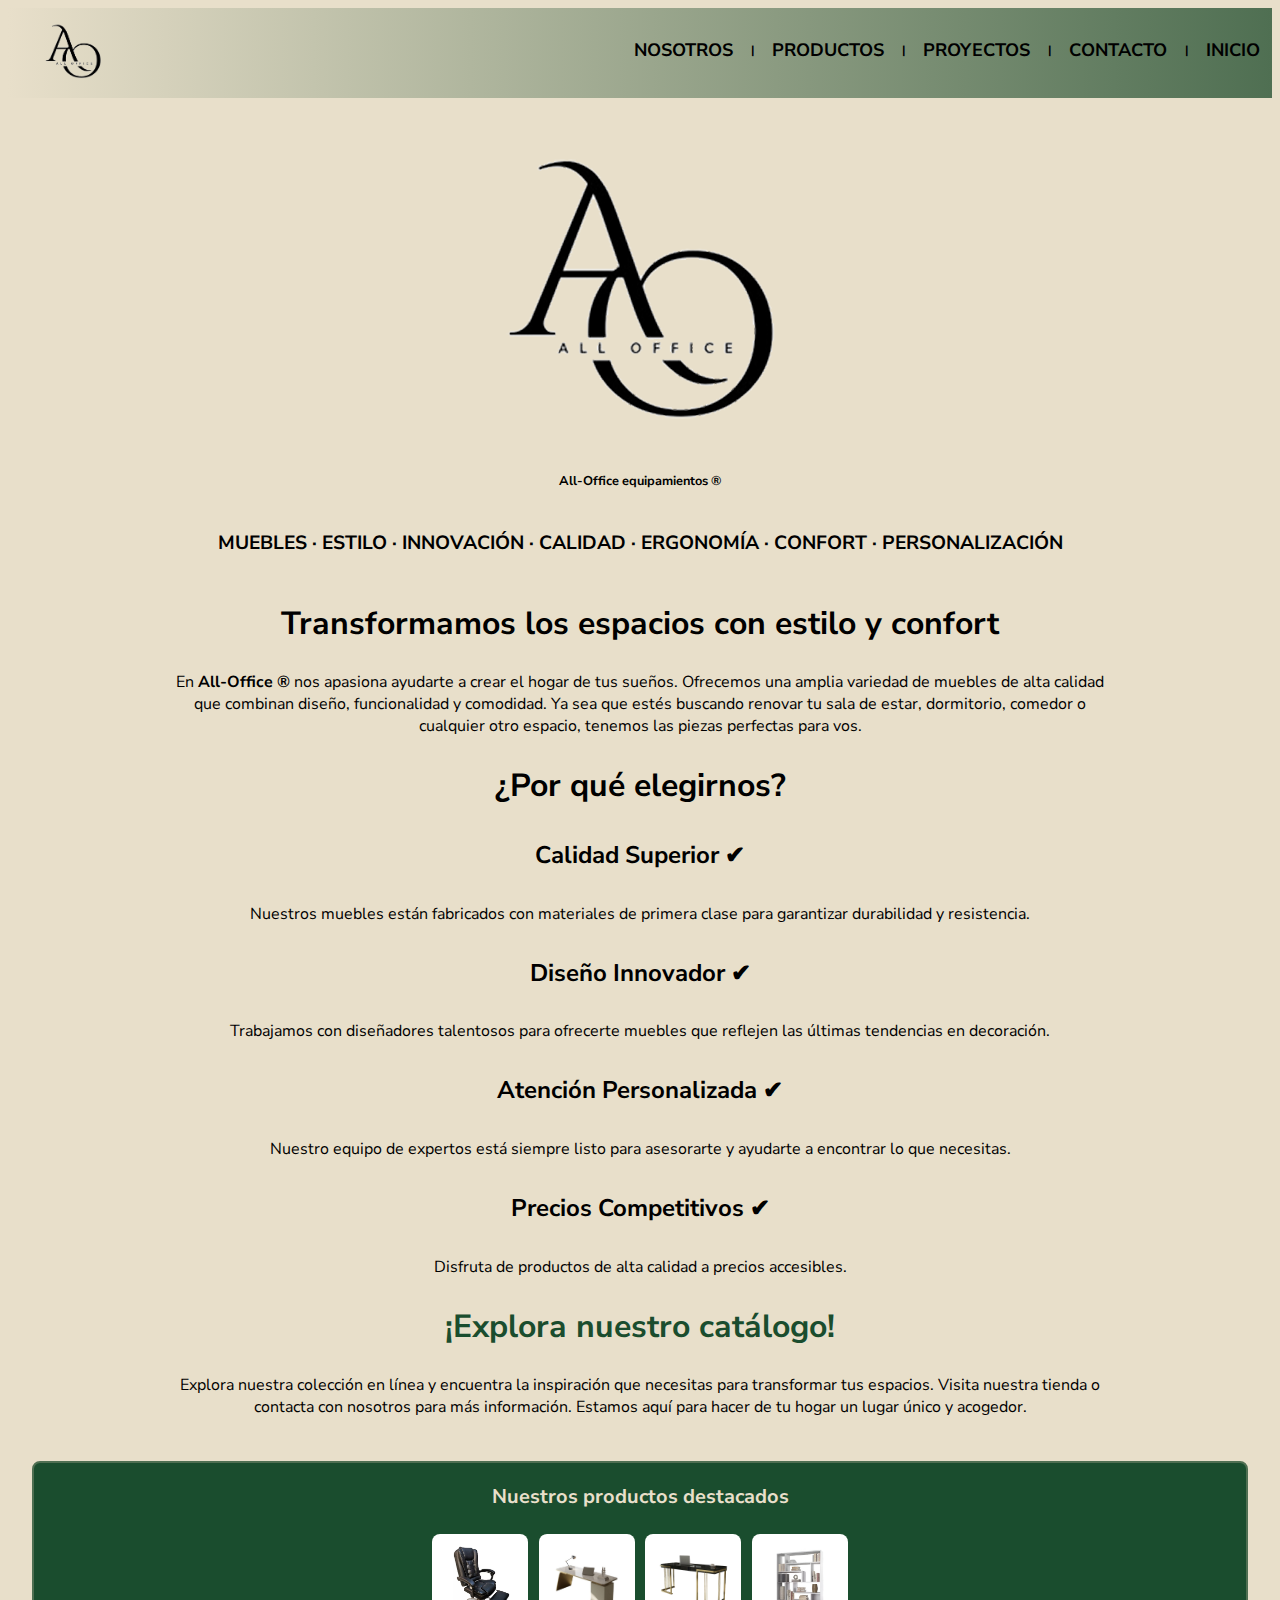
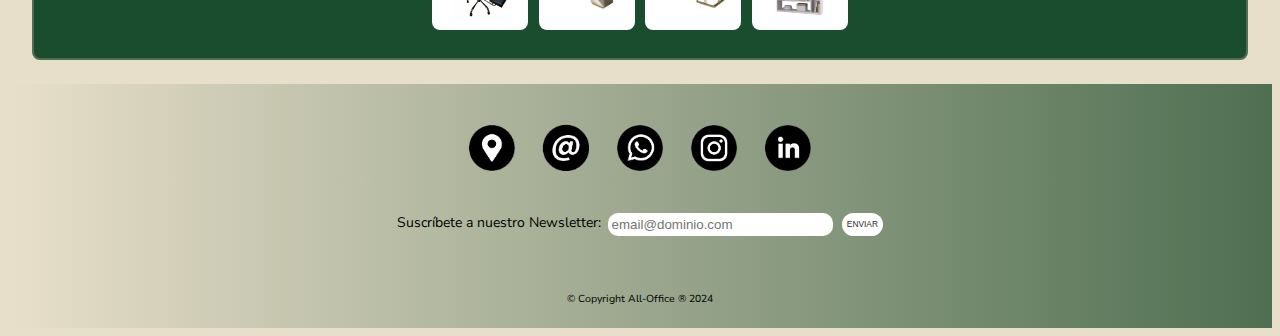
<file: index.html>
<!DOCTYPE html>
<html lang="es">

    <head>
        <meta charset="UTF-8">
        <meta name="viewport" content="width=device-width, initial-scale=1.0">
        <title>All Office</title>
        <link rel="stylesheet" href="style.css">
        <link rel="preconnect" href="https://fonts.googleapis.com">
        <link rel="preconnect" href="https://fonts.gstatic.com" crossorigin>
        <link href="https://fonts.googleapis.com/css2?family=Nunito+Sans:ital,opsz,wght@0,6..12,200..1000;1,6..12,200..1000&display=swap" rel="stylesheet">
        <link rel="preconnect" href="https://fonts.googleapis.com">
        <link rel="preconnect" href="https://fonts.gstatic.com" crossorigin>
        <link href="https://fonts.googleapis.com/css2?family=Briem+Hand:wght@100..900&display=swap" rel="stylesheet">
        <link rel="stylesheet" href="https://cdnjs.cloudflare.com/ajax/libs/animate.css/4.1.1/animate.min.css"/>
        <link rel="icon" href="Imágenes/iconologoempresa.png">
    </head>

    <body>
        <header>
            <section class="cajaEncabezado">
                <img src="Imágenes/logoempresa.png" class="logoEmpresa" alt="Logo de la empresa All-Office">

                <nav class="navMenu">
                    
                    <div class="cajaMenuDesplegable" id="menu">
                        <ul>
                            <li><img src="Imágenes/menu-regular-24.png" class="iconoMenuDesplegable" alt="Icono de menú desplegable">
                                <ul>
                                    <li><a href="nosotros.html" class="listaMenuDesplegable">Nosotros</a></li>
                                    <li><a href="productos.html" class="listaMenuDesplegable">Productos</a></li>
                                    <li><a href="proyectos.html" class="listaMenuDesplegable">Proyectos</a></li>
                                    <li><a href="contacto.html" class="listaMenuDesplegable">Contacto</a></li>
                                    <li><a href="index.html" class="listaMenuDesplegable">Inicio</a></li>
                                </ul>
                            </li>
                        </ul>
                    </div>

                    <div class="cajaMenu">
                        <ul>
                            <li><a href="nosotros.html" class="listaMenu">Nosotros</a></li>
                            <li class="separador">|</li>
                            <li><a href="productos.html" class="listaMenu">Productos</a></li>
                            <li class="separador">|</li>
                            <li><a href="proyectos.html" class="listaMenu">Proyectos</a></li>
                            <li class="separador">|</li>
                            <li><a href="contacto.html" class="listaMenu">Contacto</a></li>
                            <li class="separador">|</li>
                            <li><a href="index.html" class="listaMenu">Inicio</a></li>
                        </ul>
                    </div>

                </nav>
            </section>
        </header>

        <div class="logoInicio">
            <img src="Imágenes/logoempresa.png" alt="Logo de la empresa en grande">
            <h1>All-Office equipamientos &#174;</h1>    
            <p class="caracteristicasEmpresa">Muebles · Estilo · Innovación · Calidad · Ergonomía · Confort · Personalización</p>
        </div>
        
        <marquee class="caracteristicasEmpresaMarquee">Muebles · Estilo · Innovación · Calidad · Ergonomía · Confort · Personalización</marquee>
        
        <div class="parrafoInicio">
            <p>
                <h2>Transformamos los espacios con estilo y confort</h2>
                En <b>All-Office &#174;</b> nos apasiona ayudarte a crear el hogar de tus sueños. Ofrecemos una amplia variedad de muebles de alta calidad que combinan diseño, funcionalidad y comodidad. Ya sea que estés buscando renovar tu sala de estar, dormitorio, comedor o cualquier otro espacio, tenemos las piezas perfectas para vos.
                <h2>¿Por qué elegirnos?</h2>
                <h4>Calidad Superior &#10004;</h4> Nuestros muebles están fabricados con materiales de primera clase para garantizar durabilidad y resistencia.
                <h4>Diseño Innovador &#10004;</h4>Trabajamos con diseñadores talentosos para ofrecerte muebles que reflejen las últimas tendencias en decoración.
                <h4>Atención Personalizada &#10004;</h4>Nuestro equipo de expertos está siempre listo para asesorarte y ayudarte a encontrar lo que necesitas.
                <h4>Precios Competitivos &#10004;</h4>Disfruta de productos de alta calidad a precios accesibles.
                <br>
                <a href="productos.html"><h2>¡Explora nuestro catálogo!</h2></a>
                Explora nuestra colección en línea y encuentra la inspiración que necesitas para transformar tus espacios. Visita nuestra tienda o contacta con nosotros para más información. Estamos aquí para hacer de tu hogar un lugar único y acogedor.
            </p>
        </div>

        <div class="productosDestacados">
            <p>Nuestros productos destacados</p>
            <img src="Imágenes/Productos/Línea Ejecutiva/Sillas_ejec/Silla_ej2.jpg">
            <img src="Imágenes/Productos/Línea Ejecutiva/Escritorios_ejec/Escritorio_1.jpg">
            <img src="Imágenes/Productos/Línea Funcional/Escritorios_f/Escritorio5.jpg">
            <img src="Imágenes/Productos/Muebles de guardado/Bibliotecas/biblioteca (3).jpeg">
        </div>

        <footer>
            <div class="cajaPie">
                <a href="https://www.google.com/maps/place/Roma,+Italia/@41.9100711,12.5359979,11z/data=!3m1!4b1!4m6!3m5!1s0x132f6196f9928ebb:0xb90f770693656e38!8m2!3d41.8967068!4d12.4822025!16zL20vMDZjNjI?entry=ttu" target="_blank"><img src = "Imágenes/logoubicacion.png" class = "logosContacto" alt="Icono de Ubicación"></a>
                <a href="mailto:allofice@gmail.com"><img src = "Imágenes/logomail.png" class = "logosContacto" alt="Icono del mail"></a>
                <a href="https://wa.me" target="_blank"><img src="Imágenes/logowhatsapp.png" class = "logosContacto" alt="Icono de Whatsapp"></a>
                <a href="https://www.instagram.com" target="_blank"><img src="Imágenes/logoinstagram.png" class = "logosContacto" alt="Icono de Instagram"></a>
                <a href="http://www.linkedin.com" target="_blank"><img src="Imágenes/logolinkedin.png" class = "logosContacto" alt="Icono de Linked In"></a>
            </div>

            <div class="suscripcion">
                <form id="newsletter">
                    <p>Suscríbete a nuestro Newsletter:
                    <input type="email" name="correonews"  size="25" maxlength="30" id="correonews" class="input-padron" required placeholder="email@dominio.com"><input type="submit" value="Enviar" class="botonEnviar" onclick="newsletter()"></p>
                    <p id="error1" class="message"></p>
                </form>
            </div>
            <script src="formulario.js"></script>
            <div class="copyright">
                <p class="copyright">&copy; Copyright All-Office &#174; 2024</p>
            </div>
        </footer>
    </body>

</html>
</file>
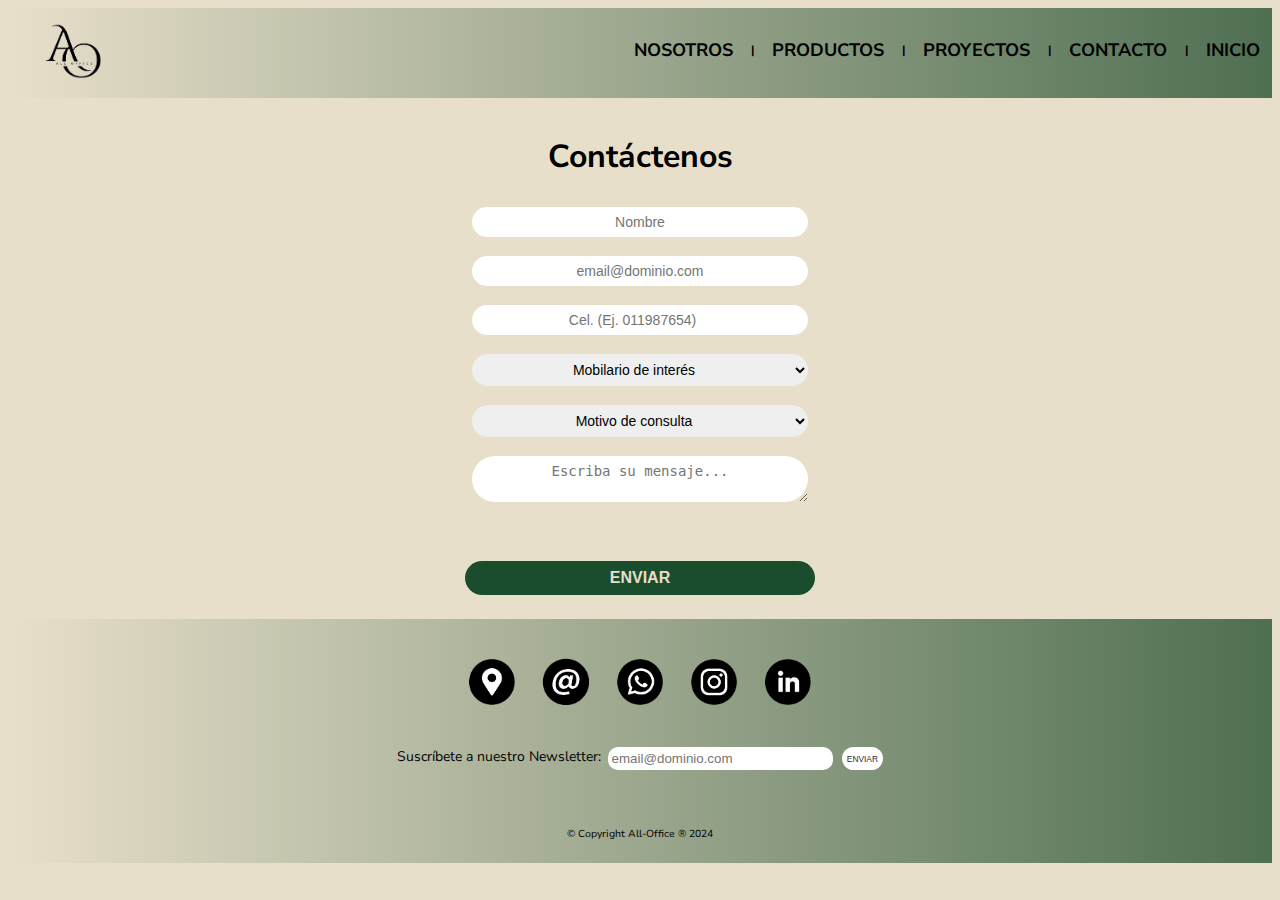
<file: contacto.html>
<!DOCTYPE html>
<html lang="es">

    <head>
        <meta charset="UTF-8">
        <meta name="viewport" content="width=device-width, initial-scale=1.0">
        <title>All Office</title>
        <link rel="stylesheet" href="style.css">
        <link rel="preconnect" href="https://fonts.googleapis.com">
        <link rel="preconnect" href="https://fonts.gstatic.com" crossorigin>
        <link href="https://fonts.googleapis.com/css2?family=Nunito+Sans:ital,opsz,wght@0,6..12,200..1000;1,6..12,200..1000&display=swap" rel="stylesheet">
        <link rel="icon" href="Imágenes/iconologoempresa.png">
    </head>

    <body>
        <header>
            <section class="cajaEncabezado">
                <img src="Imágenes/logoempresa.png" class="logoEmpresa" alt="Logo de la empresa All-Office">

                <nav class="navMenu">
                    
                    <div class="cajaMenuDesplegable" id="menu">
                        <ul>
                            <li><img src="Imágenes/menu-regular-24.png" class="iconoMenuDesplegable" alt="Icono de menú desplegable">
                                <ul>
                                    <li><a href="nosotros.html" class="listaMenuDesplegable">Nosotros</a></li>
                                    <li><a href="productos.html" class="listaMenuDesplegable">Productos</a></li>
                                    <li><a href="proyectos.html" class="listaMenuDesplegable">Proyectos</a></li>
                                    <li><a href="contacto.html" class="listaMenuDesplegable">Contacto</a></li>
                                    <li><a href="index.html" class="listaMenuDesplegable">Inicio</a></li>
                                </ul>
                            </li>
                        </ul>
                    </div>

                    <div class="cajaMenu">
                        <ul>
                            <li><a href="nosotros.html" class="listaMenu">Nosotros</a></li>
                            <li class="separador">|</li>
                            <li><a href="productos.html" class="listaMenu">Productos</a></li>
                            <li class="separador">|</li>
                            <li><a href="proyectos.html" class="listaMenu">Proyectos</a></li>
                            <li class="separador">|</li>
                            <li><a href="contacto.html" class="listaMenu">Contacto</a></li>
                            <li class="separador">|</li>
                            <li><a href="index.html" class="listaMenu">Inicio</a></li>
                        </ul>
                    </div>

                </nav>
            </section>
        </header>

        <main class="mainContacto">
            <h1>Contáctenos</h1>
             <form name="formulario" action="https://formspree.io/f/xvoenowp" method="POST">
                <input type="text" name="Nombre" size="50" maxlength="30" id="nombre"  placeholder="Nombre">
                <br><br>
                <input type="email" name="correo" size="50" maxlength="30" id="correo" placeholder="email@dominio.com">
                <br><br>
                <input type="number" name="Celular" size="50" maxlength="30" id="celular" placeholder="Cel. (Ej. 011987654)">
                <br><br>
                <select name="interes" id="interes">
                    <option value="Mobilario de interés" disabled selected>Mobilario de interés</option>
                    <option value="Funcional">Línea Funcional</option>
                    <option value="Ejecutiva">Línea Ejecutiva</option>
                    <option value="Organizacional">Organizacional</option>
                </select>
                <br><br>
                <select name="motivo" id="motivo">
                    <option value="Motivo de Consulta" disabled selected>Motivo de consulta</option>
                    <option value="Productos">Productos</option>
                    <option value="Proyectos de diseño">Proyectos de diseño</option>
                    <option value="Presupuestos">Presupuestos</option>
                    <option value="Otro">Otro</option>
                </select>
                <br><br>
                <textarea name="Mensaje" id="Mensaje" placeholder="Escriba su mensaje..."></textarea>
                <br><br>
            </form>
            <p id="error"></p>
            <input type="button" id="bl" value="Enviar" onclick="validarEnviar()">
        </main>
        <script src="formulario.js"></script>

        <footer>
            <div class="cajaPie">
                <a href="https://www.google.com/maps/place/Roma,+Italia/@41.9100711,12.5359979,11z/data=!3m1!4b1!4m6!3m5!1s0x132f6196f9928ebb:0xb90f770693656e38!8m2!3d41.8967068!4d12.4822025!16zL20vMDZjNjI?entry=ttu" target="_blank"><img src = "Imágenes/logoubicacion.png" class = "logosContacto" alt="Icono de Ubicación"></a>
                <a href="mailto:allofice@gmail.com"><img src = "Imágenes/logomail.png" class = "logosContacto" alt="Icono del mail"></a>
                <a href="https://wa.me" target="_blank"><img src="Imágenes/logowhatsapp.png" class = "logosContacto" alt="Icono de Whatsapp"></a>
                <a href="https://www.instagram.com" target="_blank"><img src="Imágenes/logoinstagram.png" class = "logosContacto" alt="Icono de Instagram"></a>
                <a href="http://www.linkedin.com" target="_blank"><img src="Imágenes/logolinkedin.png" class = "logosContacto" alt="Icono de Linked In"></a>
            </div>

            <div class="suscripcion">
                <form id="newsletter">
                    <p>Suscríbete a nuestro Newsletter:
                    <input type="email" name="correonews"  size="25" maxlength="30" id="correonews" class="input-padron" required placeholder="email@dominio.com"><input type="submit" value="Enviar" class="botonEnviar" onclick="newsletter()"></p>
                    <p id="error1" class="message"></p>
                </form>
            </div>
            <script src="formulario.js"></script>
            <div class="copyright">
                <p class="copyright">&copy; Copyright All-Office &#174; 2024</p>
            </div>
        </footer>
    </body>

</html>
</file>
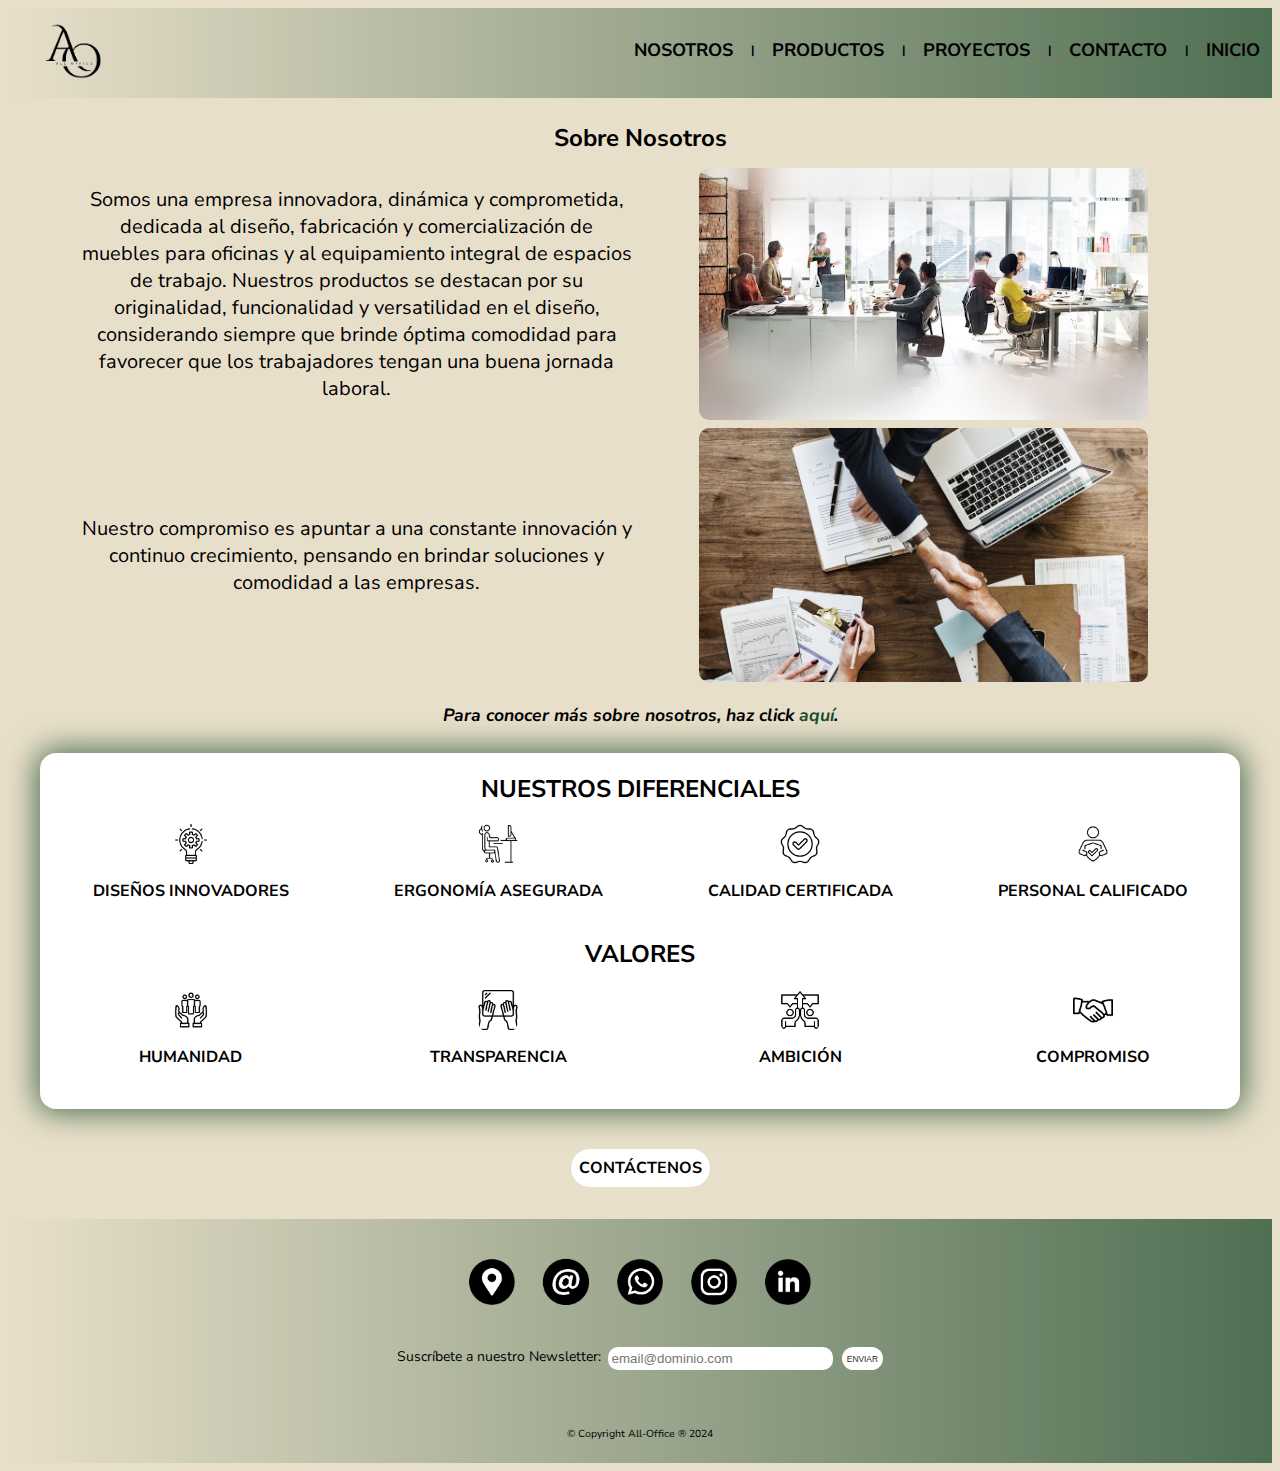
<file: nosotros.html>
<!DOCTYPE html>
<html lang="es">

    <head>
        <meta charset="UTF-8">
        <meta name="viewport" content="width=device-width, initial-scale=1.0">
        <title>All Office</title>
        <link rel="stylesheet" href="style.css">
        <link rel="preconnect" href="https://fonts.googleapis.com">
        <link rel="preconnect" href="https://fonts.gstatic.com" crossorigin>
        <link href="https://fonts.googleapis.com/css2?family=Nunito+Sans:ital,opsz,wght@0,6..12,200..1000;1,6..12,200..1000&display=swap" rel="stylesheet">
        <link rel="preconnect" href="https://fonts.googleapis.com">
        <link rel="preconnect" href="https://fonts.gstatic.com" crossorigin>
        <link href="https://fonts.googleapis.com/css2?family=Briem+Hand:wght@100..900&display=swap" rel="stylesheet">
        <link rel="stylesheet" href="https://cdnjs.cloudflare.com/ajax/libs/animate.css/4.1.1/animate.min.css"/>
        <link rel="icon" href="Imágenes/iconologoempresa.png">
    </head>

    <body>
        <header>
            <section class="cajaEncabezado">
                <img src="Imágenes/logoempresa.png" class="logoEmpresa" alt="Logo de la empresa All-Office">

                <nav class="navMenu">
                    
                    <div class="cajaMenuDesplegable" id="menu">
                        <ul>
                            <li><img src="Imágenes/menu-regular-24.png" class="iconoMenuDesplegable" alt="Icono de menú desplegable">
                                <ul>
                                    <li><a href="nosotros.html" class="listaMenuDesplegable">Nosotros</a></li>
                                    <li><a href="productos.html" class="listaMenuDesplegable">Productos</a></li>
                                    <li><a href="proyectos.html" class="listaMenuDesplegable">Proyectos</a></li>
                                    <li><a href="contacto.html" class="listaMenuDesplegable">Contacto</a></li>
                                    <li><a href="index.html" class="listaMenuDesplegable">Inicio</a></li>
                                </ul>
                            </li>
                        </ul>
                    </div>

                    <div class="cajaMenu">
                        <ul>
                            <li><a href="nosotros.html" class="listaMenu">Nosotros</a></li>
                            <li class="separador">|</li>
                            <li><a href="productos.html" class="listaMenu">Productos</a></li>
                            <li class="separador">|</li>
                            <li><a href="proyectos.html" class="listaMenu">Proyectos</a></li>
                            <li class="separador">|</li>
                            <li><a href="contacto.html" class="listaMenu">Contacto</a></li>
                            <li class="separador">|</li>
                            <li><a href="index.html" class="listaMenu">Inicio</a></li>
                        </ul>
                    </div>

                </nav>
            </section>
        </header>
        
        <main class="mainNosotros">
            <h1>Sobre Nosotros</h1>
            <div class="parrafoNosotros">
                <p>Somos una empresa innovadora, dinámica y comprometida, dedicada al diseño, fabricación y comercialización de muebles para oficinas y al equipamiento integral de espacios de trabajo. Nuestros productos se destacan por su originalidad, funcionalidad y versatilidad en el diseño, considerando siempre que brinde óptima comodidad para favorecer que los trabajadores tengan una buena jornada laboral.</p>
                <img src="Imágenes/Nosotros/Nosotros.avif" alt="Imagen de personas trabajando en una oficina">
                <p>Nuestro compromiso es apuntar a una constante innovación y continuo crecimiento, pensando en brindar soluciones y comodidad a las empresas.</p>
                <img src="Imágenes/Nosotros/compromiso.jpg" alt="Imagen de manos estrechadas">
            </div>

            <h2 class="masNosotros">Para conocer más sobre nosotros, haz click <a href="proyectos.html">aquí</a>.</h2>

            <div class="nuestrosDiferenciales">
                <h2>Nuestros diferenciales</h2>
                <img src="Imágenes/Diferenciales/diseños innovadores.png" alt="Imagen logo diseños innovadores">
                <img src="Imágenes/Diferenciales/ergonomia asegurada.png" alt="Imagen logo ergonomía">
                <img src="Imágenes/Diferenciales/calidad certificada.png" alt="Imagen logo calidad">
                <img src="Imágenes/Diferenciales/personal calificado.png" alt="Imagen logo personal">
                <p>Diseños innovadores</p>
                <p>Ergonomía asegurada</p>
                <p>Calidad certificada</p>
                <p>Personal calificado</p>
                <h2> Valores </h2>
                <img src="Imágenes/Valores/seHumano.png" alt="Imagen valor Humanidad">
                <img src="Imágenes/Valores/seTransparente.png" alt="Imagen valor Transparencia">
                <img src="Imágenes/Valores/seAmbicioso.png" alt="Imagen valor Ambición">
                <img src="Imágenes/Valores/Compromiso.png" alt="Imagen valor Compromiso">
                <p>Humanidad</p>
                <p>Transparencia</p>
                <p>Ambición</p>
                <p>Compromiso</p>
            </div>

            <div class="contactenosNosotros">
                <a href="contacto.html">Contáctenos</a>
            </div>
        </main>


        <footer>
            <div class="cajaPie">
                <a href="https://www.google.com/maps/place/Roma,+Italia/@41.9100711,12.5359979,11z/data=!3m1!4b1!4m6!3m5!1s0x132f6196f9928ebb:0xb90f770693656e38!8m2!3d41.8967068!4d12.4822025!16zL20vMDZjNjI?entry=ttu" target="_blank"><img src = "Imágenes/logoubicacion.png" class = "logosContacto" alt="Icono de Ubicación"></a>
                <a href="mailto:allofice@gmail.com"><img src = "Imágenes/logomail.png" class = "logosContacto" alt="Icono del mail"></a>
                <a href="https://wa.me" target="_blank"><img src="Imágenes/logowhatsapp.png" class = "logosContacto" alt="Icono de Whatsapp"></a>
                <a href="https://www.instagram.com" target="_blank"><img src="Imágenes/logoinstagram.png" class = "logosContacto" alt="Icono de Instagram"></a>
                <a href="http://www.linkedin.com" target="_blank"><img src="Imágenes/logolinkedin.png" class = "logosContacto" alt="Icono de Linked In"></a>
            </div>

            <div class="suscripcion">
                <form id="newsletter">
                    <p>Suscríbete a nuestro Newsletter:
                    <input type="email" name="correonews"  size="25" maxlength="30" id="correonews" class="input-padron" required placeholder="email@dominio.com"><input type="submit" value="Enviar" class="botonEnviar" onclick="newsletter()"></p>
                    <p id="error1" class="message"></p>
                </form>
            </div>
            <script src="formulario.js"></script>
            <div class="copyright">
                <p class="copyright">&copy; Copyright All-Office &#174; 2024</p>
            </div>
        </footer>
    </body>

</html>
</file>
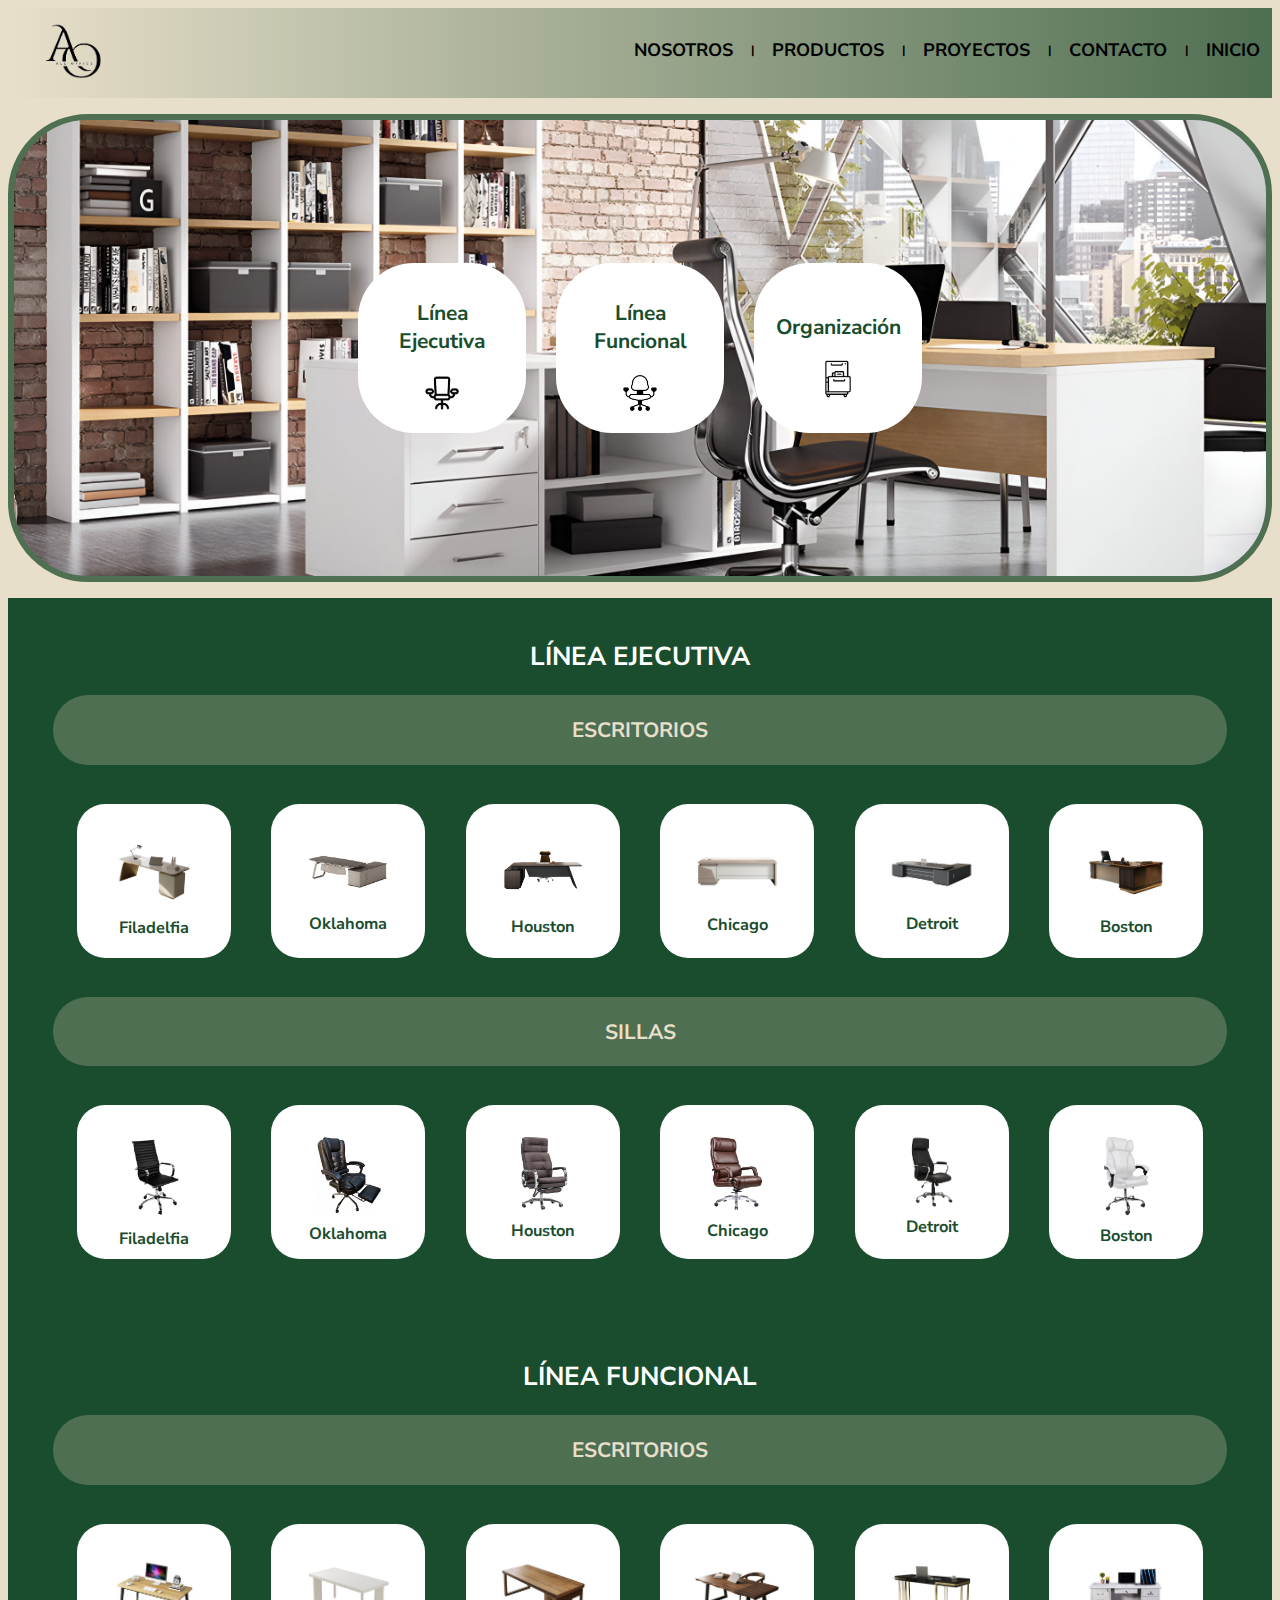
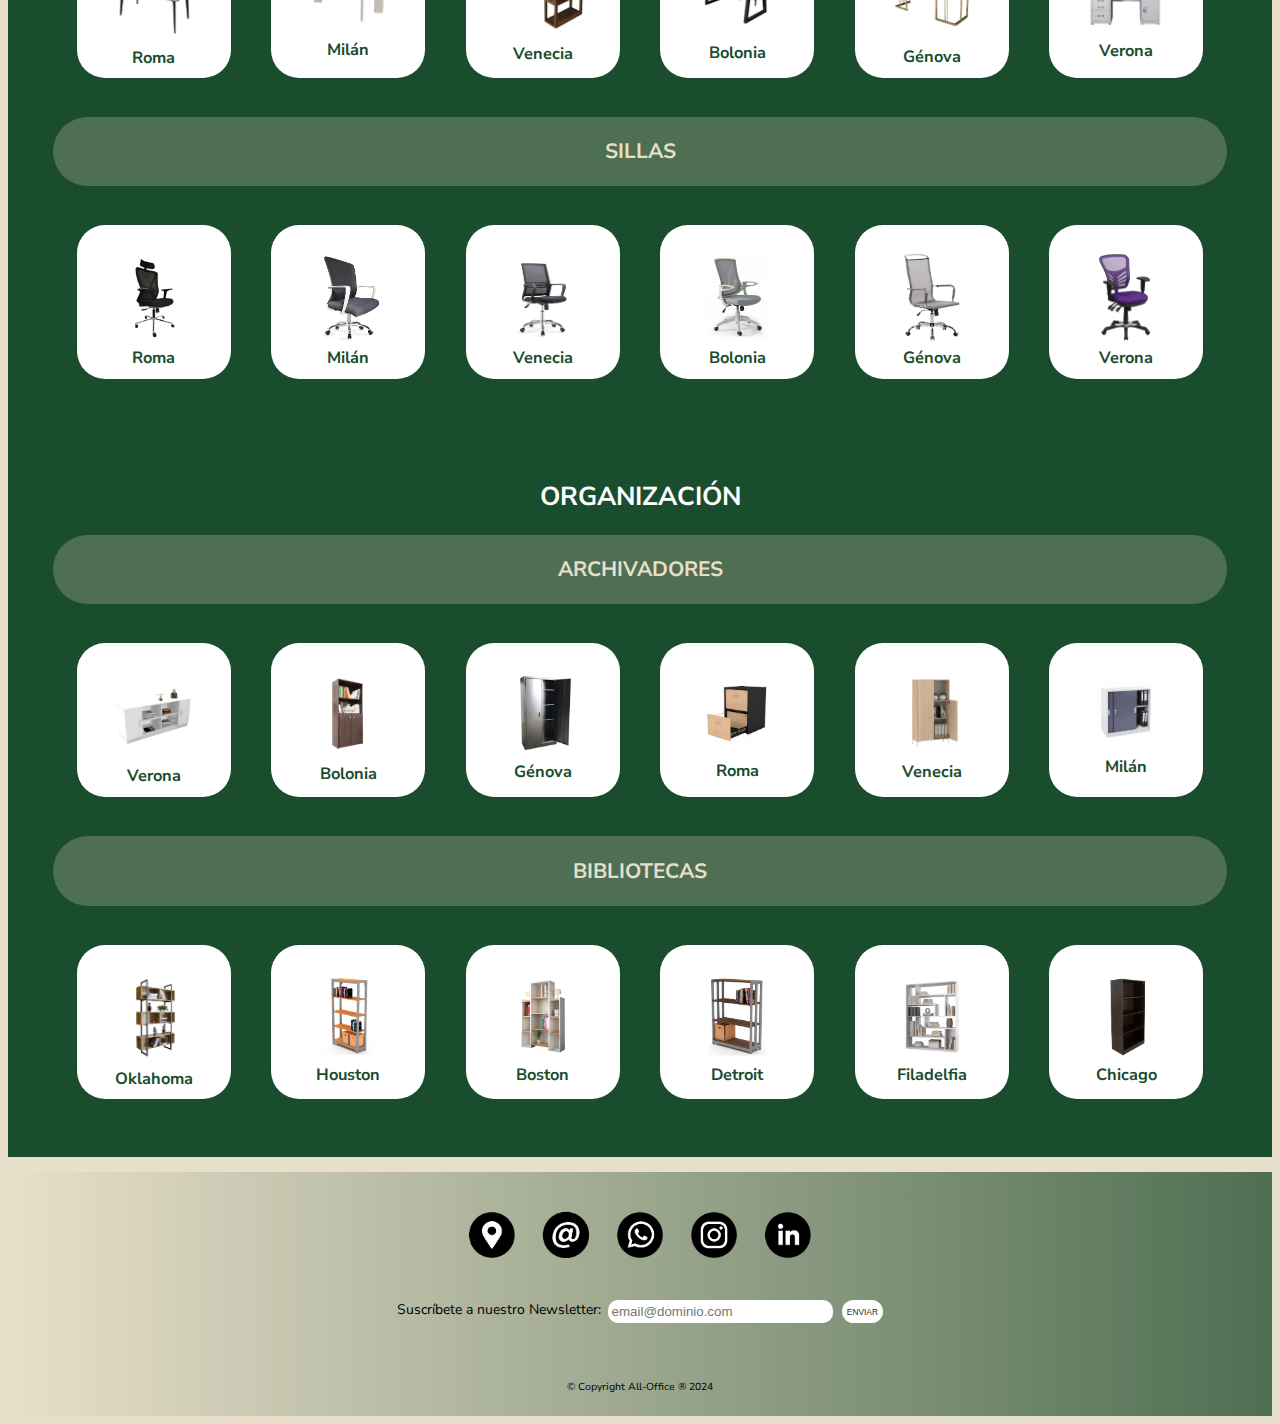
<file: productos.html>
<!DOCTYPE html>
<html lang="es">

    <head>
        <meta charset="UTF-8">
        <meta name="viewport" content="width=device-width, initial-scale=1.0">
        <title>All Office</title>
        <link rel="stylesheet" href="style.css">
        <link rel="preconnect" href="https://fonts.googleapis.com">
        <link rel="preconnect" href="https://fonts.gstatic.com" crossorigin>
        <link href="https://fonts.googleapis.com/css2?family=Nunito+Sans:ital,opsz,wght@0,6..12,200..1000;1,6..12,200..1000&display=swap" rel="stylesheet">
        <link rel="icon" href="Imágenes/iconologoempresa.png">
    </head>

    <body>
        <header>
            <section class="cajaEncabezado">
                <img src="Imágenes/logoempresa.png" class="logoEmpresa" alt="Logo de la empresa All-Office">

                <nav class="navMenu">
                    
                    <div class="cajaMenuDesplegable" id="menu">
                        <ul>
                            <li><img src="Imágenes/menu-regular-24.png" class="iconoMenuDesplegable" alt="Icono de menú desplegable">
                                <ul>
                                    <li><a href="nosotros.html" class="listaMenuDesplegable">Nosotros</a></li>
                                    <li><a href="productos.html" class="listaMenuDesplegable">Productos</a></li>
                                    <li><a href="proyectos.html" class="listaMenuDesplegable">Proyectos</a></li>
                                    <li><a href="contacto.html" class="listaMenuDesplegable">Contacto</a></li>
                                    <li><a href="index.html" class="listaMenuDesplegable">Inicio</a></li>
                                </ul>
                            </li>
                        </ul>
                    </div>

                    <div class="cajaMenu">
                        <ul>
                            <li><a href="nosotros.html" class="listaMenu">Nosotros</a></li>
                            <li class="separador">|</li>
                            <li><a href="productos.html" class="listaMenu">Productos</a></li>
                            <li class="separador">|</li>
                            <li><a href="proyectos.html" class="listaMenu">Proyectos</a></li>
                            <li class="separador">|</li>
                            <li><a href="contacto.html" class="listaMenu">Contacto</a></li>
                            <li class="separador">|</li>
                            <li><a href="index.html" class="listaMenu">Inicio</a></li>
                        </ul>
                    </div>

                </nav>
            </section>
        </header>
        
        <main class="mainProductos">
            <section>
                <ul class="categorias">
                    <li>
                        <a href="#lineaEjecutiva">
                        <h2>Línea Ejecutiva</h2>
                        <img src="Imágenes/Categorías/ejecutivo.png" class="imagenProductos" alt="Imagen de la categoría Ejecutivo">
                        </a>
                    </li>
                    <li>
                        <a href="#lineaFuncional">
                        <h2>Línea Funcional</h2>
                        <img src="Imágenes/Categorías/funcional.png" class="imagenProductos" alt="Imagen de la categoría Funcional">
                        </a>
                    </li>
                    <li>
                        <a href="#categoriaOrganizacion">
                        <h2>Organización</h2>
                        <img src="Imágenes/Categorías/guardado.png" class="imagenProductos" alt="Imagen de la categoría Organización">
                        </a>
                    </li>
                </ul>
            </section>
            
            <section class="presentacionProductos">
                <div class="lineaEjecutiva" id="lineaEjecutiva">
                    <h1>Línea Ejecutiva</h1>
                    <h2>Escritorios</h2>
                        <ul>
                            <li>
                                <img src="Imágenes/Productos/Línea Ejecutiva/Escritorios_ejec/Escritorio_1.jpg" alt="Imagen de escritorio Filadelfia">
                                <h3>Filadelfia</h3>
                            </li>
                            <li>
                                <img src="Imágenes/Productos/Línea Ejecutiva/Escritorios_ejec/Escritorio_2.jpg" alt="Imagen de escritorio Oklahoma">
                                <h3>Oklahoma</h3>
                            </li>
                            <li>
                                <img src="Imágenes/Productos/Línea Ejecutiva/Escritorios_ejec/Escritorio_3.png" alt="Imagen de escritorio Houston">
                                <h3>Houston</h3>
                            </li>
                            <li>
                                <img src="Imágenes/Productos/Línea Ejecutiva/Escritorios_ejec/Escritorio_4.jpg" alt="Imagen de escritorio Chicago">
                                <h3>Chicago</h3>
                            </li>
                            <li>
                                <img src="Imágenes/Productos/Línea Ejecutiva/Escritorios_ejec/Escritorio_5.jpg" alt="Imagen de escritorio Detroit">
                                <h3>Detroit</h3>
                            </li>
                            <li>
                                <img src="Imágenes/Productos/Línea Ejecutiva/Escritorios_ejec/Escritorio_6.png" alt="Imagen de escritorio Boston">
                                <h3>Boston</h3>
                            </li>
                        </ul>
                    <h2 class="sillasEjecutivo">Sillas</h2>
                        <ul>
                            <li>
                                <img src="Imágenes/Productos/Línea Ejecutiva/Sillas_ejec/Silla_ej1.webp" alt="Imagen de silla Filadelfia">
                                <h3>Filadelfia</h3>
                            </li>
                            <li>
                                <img src="Imágenes/Productos/Línea Ejecutiva/Sillas_ejec/Silla_ej2.jpg" alt="Imagen de silla Oklahoma">
                                <h3>Oklahoma</h3>
                            </li>
                            <li>
                                <img src="Imágenes/Productos/Línea Ejecutiva/Sillas_ejec/Silla_ej3.jpg" alt="Imagen de silla Houston">
                                <h3>Houston</h3>
                            </li>
                            <li>
                                <img src="Imágenes/Productos/Línea Ejecutiva/Sillas_ejec/Silla_ej4.jpg" alt="Imagen de silla Chicago">
                                <h3>Chicago</h3>
                            </li>
                            <li>
                                <img src="Imágenes/Productos/Línea Ejecutiva/Sillas_ejec/Silla_ej5.webp" alt="Imagen de silla Detroit">
                                <h3>Detroit</h3>
                            </li>
                            <li>
                                <img src="Imágenes/Productos/Línea Ejecutiva/Sillas_ejec/Silla_ej6.jpg" alt="Imagen de silla Boston">
                                <h3>Boston</h3>
                            </li>
                        </ul>
                </div>

                <div class="lineaFuncional" id="lineaFuncional">
                    <h1>Línea Funcional</h1>
                    <h2>Escritorios</h2>
                        <ul>
                            <li>
                                <img src="Imágenes/Productos/Línea Funcional/Escritorios_f/Escritorio1.jpg" alt="Imagen de escritorio Roma">
                                <h3>Roma</h3>
                            </li>
                            <li>
                                <img src="Imágenes/Productos/Línea Funcional/Escritorios_f/Escritorio2.jpg" alt="Imagen de escritorio Milán">
                                <h3>Milán</h3>
                            </li>
                            <li>
                                <img src="Imágenes/Productos/Línea Funcional/Escritorios_f/Escritorio3.jpg" alt="Imagen de escritorio Venecia">
                                <h3>Venecia</h3>
                            </li>
                            <li>
                                <img src="Imágenes/Productos/Línea Funcional/Escritorios_f/Escritorio4.jpg" alt="Imagen de escritorio Bolonia">
                                <h3>Bolonia</h3>
                            </li>
                            <li>
                                <img src="Imágenes/Productos/Línea Funcional/Escritorios_f/Escritorio5.jpg" alt="Imagen de escritorio Génova">
                                <h3>Génova</h3>
                            </li>
                            <li>
                                <img src="Imágenes/Productos/Línea Funcional/Escritorios_f/Escritorio6.jpg" alt="Imagen de escritorio Verona">
                                <h3>Verona</h3>
                            </li>
                        </ul>
                    <h2 class="sillasFuncional">Sillas</h2>
                        <ul>
                            <li>
                                <img src="Imágenes/Productos/Línea Funcional/Sillas_f/silla1.jpg" alt="Imagen de silla Roma">
                                <h3>Roma</h3>
                            </li>
                            <li>
                                <img src="Imágenes/Productos/Línea Funcional/Sillas_f/silla2.jpg" alt="Imagen de silla Milán">
                                <h3>Milán</h3>
                            </li>
                            <li>
                                <img src="Imágenes/Productos/Línea Funcional/Sillas_f/silla3.jpg" alt="Imagen de silla Venecia">
                                <h3>Venecia</h3>
                            </li>
                            <li>
                                <img src="Imágenes/Productos/Línea Funcional/Sillas_f/silla4.jpg" alt="Imagen de silla Bolonia">
                                <h3>Bolonia</h3>
                            </li>
                            <li>
                                <img src="Imágenes/Productos/Línea Funcional/Sillas_f/silla5.webp" alt="Imagen de silla Génova">
                                <h3>Génova</h3>
                            </li>
                            <li>
                            <img src="Imágenes/Productos/Línea Funcional/Sillas_f/silla6.jpg" alt="Imagen de silla Verona">
                            <h3>Verona</h3>
                        </li>
                    </ul>
                </div>

                <div id="categoriaOrganizacion">
                    <h1>Organización</h1>
                    <h2>Archivadores</h2>
                        <ul>
                            <li>
                                <img src="Imágenes/Productos/Muebles de guardado/Archivadores/archivador (1).jpeg" alt="Imagen de arhivador Verona">
                                <h3>Verona</h3>
                            </li>
                            <li>
                                <img src="Imágenes/Productos/Muebles de guardado/Archivadores/archivador (1).jpg" alt="Imagen de archivador Bolonia">
                                <h3>Bolonia</h3>
                            </li>
                            <li>
                                <img src="Imágenes/Productos/Muebles de guardado/Archivadores/archivador (2).jpeg" alt="Imagen de archivador Génova">
                                <h3>Génova</h3>
                            </li>
                            <li>
                                <img src="Imágenes/Productos/Muebles de guardado/Archivadores/archivador (2).jpg" alt="Imagen de  archivador Roma">
                                <h3>Roma</h3>
                            </li>
                            <li>
                                <img src="Imágenes/Productos/Muebles de guardado/Archivadores/archivador (3).jpg" alt="Imagen de escritorio Filadelfia">
                                <h3>Venecia</h3>
                            </li>
                            <li>
                                <img src="Imágenes/Productos/Muebles de guardado/Archivadores/archivador (4).jpg" alt="Imagen de archivador Milán">
                                <h3>Milán</h3>
                            </li>
                        </ul>
                    <h2>Bibliotecas</h2>
                        <ul>
                            <li>
                                <img src="Imágenes/Productos/Muebles de guardado/Bibliotecas/biblioteca (1).jpeg" alt="Imagen de biblioteca Oklahoma">
                                <h3>Oklahoma</h3>
                            </li>
                            <li>
                                <img src="Imágenes/Productos/Muebles de guardado/Bibliotecas/biblioteca (1).jpg" alt="Imagen de biblioteca Houston">
                                <h3>Houston</h3>
                            </li>
                            <li>
                                <img src="Imágenes/Productos/Muebles de guardado/Bibliotecas/biblioteca (2).jpeg" alt="Imagen de biblioteca Boston">
                                <h3>Boston</h3>
                            </li>
                            <li>
                                <img src="Imágenes/Productos/Muebles de guardado/Bibliotecas/biblioteca (2).jpg" alt="Imagen de biblioteca Detroit">
                                <h3>Detroit</h3>
                            </li>
                            <li>
                                <img src="Imágenes/Productos/Muebles de guardado/Bibliotecas/biblioteca (3).jpeg" alt="Imagen de biblioteca Filadelfia">
                                <h3>Filadelfia</h3>
                            </li>
                            <li>
                                <img src="Imágenes/Productos/Muebles de guardado/Bibliotecas/biblioteca (3).jpg" alt="Imagen de biblioteca Chicago">
                                <h3>Chicago</h3>
                            </li>
                        </ul>
                </div>
            </section>

        </main>

        <footer>
            <div class="cajaPie">
                <a href="https://www.google.com/maps/place/Roma,+Italia/@41.9100711,12.5359979,11z/data=!3m1!4b1!4m6!3m5!1s0x132f6196f9928ebb:0xb90f770693656e38!8m2!3d41.8967068!4d12.4822025!16zL20vMDZjNjI?entry=ttu" target="_blank"><img src = "Imágenes/logoubicacion.png" class = "logosContacto" alt="Icono de Ubicación"></a>
                <a href="mailto:allofice@gmail.com"><img src = "Imágenes/logomail.png" class = "logosContacto" alt="Icono del mail"></a>
                <a href="https://wa.me" target="_blank"><img src="Imágenes/logowhatsapp.png" class = "logosContacto" alt="Icono de Whatsapp"></a>
                <a href="https://www.instagram.com" target="_blank"><img src="Imágenes/logoinstagram.png" class = "logosContacto" alt="Icono de Instagram"></a>
                <a href="http://www.linkedin.com" target="_blank"><img src="Imágenes/logolinkedin.png" class = "logosContacto" alt="Icono de Linked In"></a>
            </div>

            <div class="suscripcion">
                <form id="newsletter">
                    <p>Suscríbete a nuestro Newsletter:
                    <input type="email" name="correonews"  size="25" maxlength="30" id="correonews" class="input-padron" required placeholder="email@dominio.com"><input type="submit" value="Enviar" class="botonEnviar" onclick="newsletter()"></p>
                    <p id="error1" class="message"></p>
                </form>
            </div>
            <script src="formulario.js"></script>
            <div class="copyright">
                <p class="copyright">&copy; Copyright All-Office &#174; 2024</p>
            </div>
        </footer>
    </body>

</html>
</file>
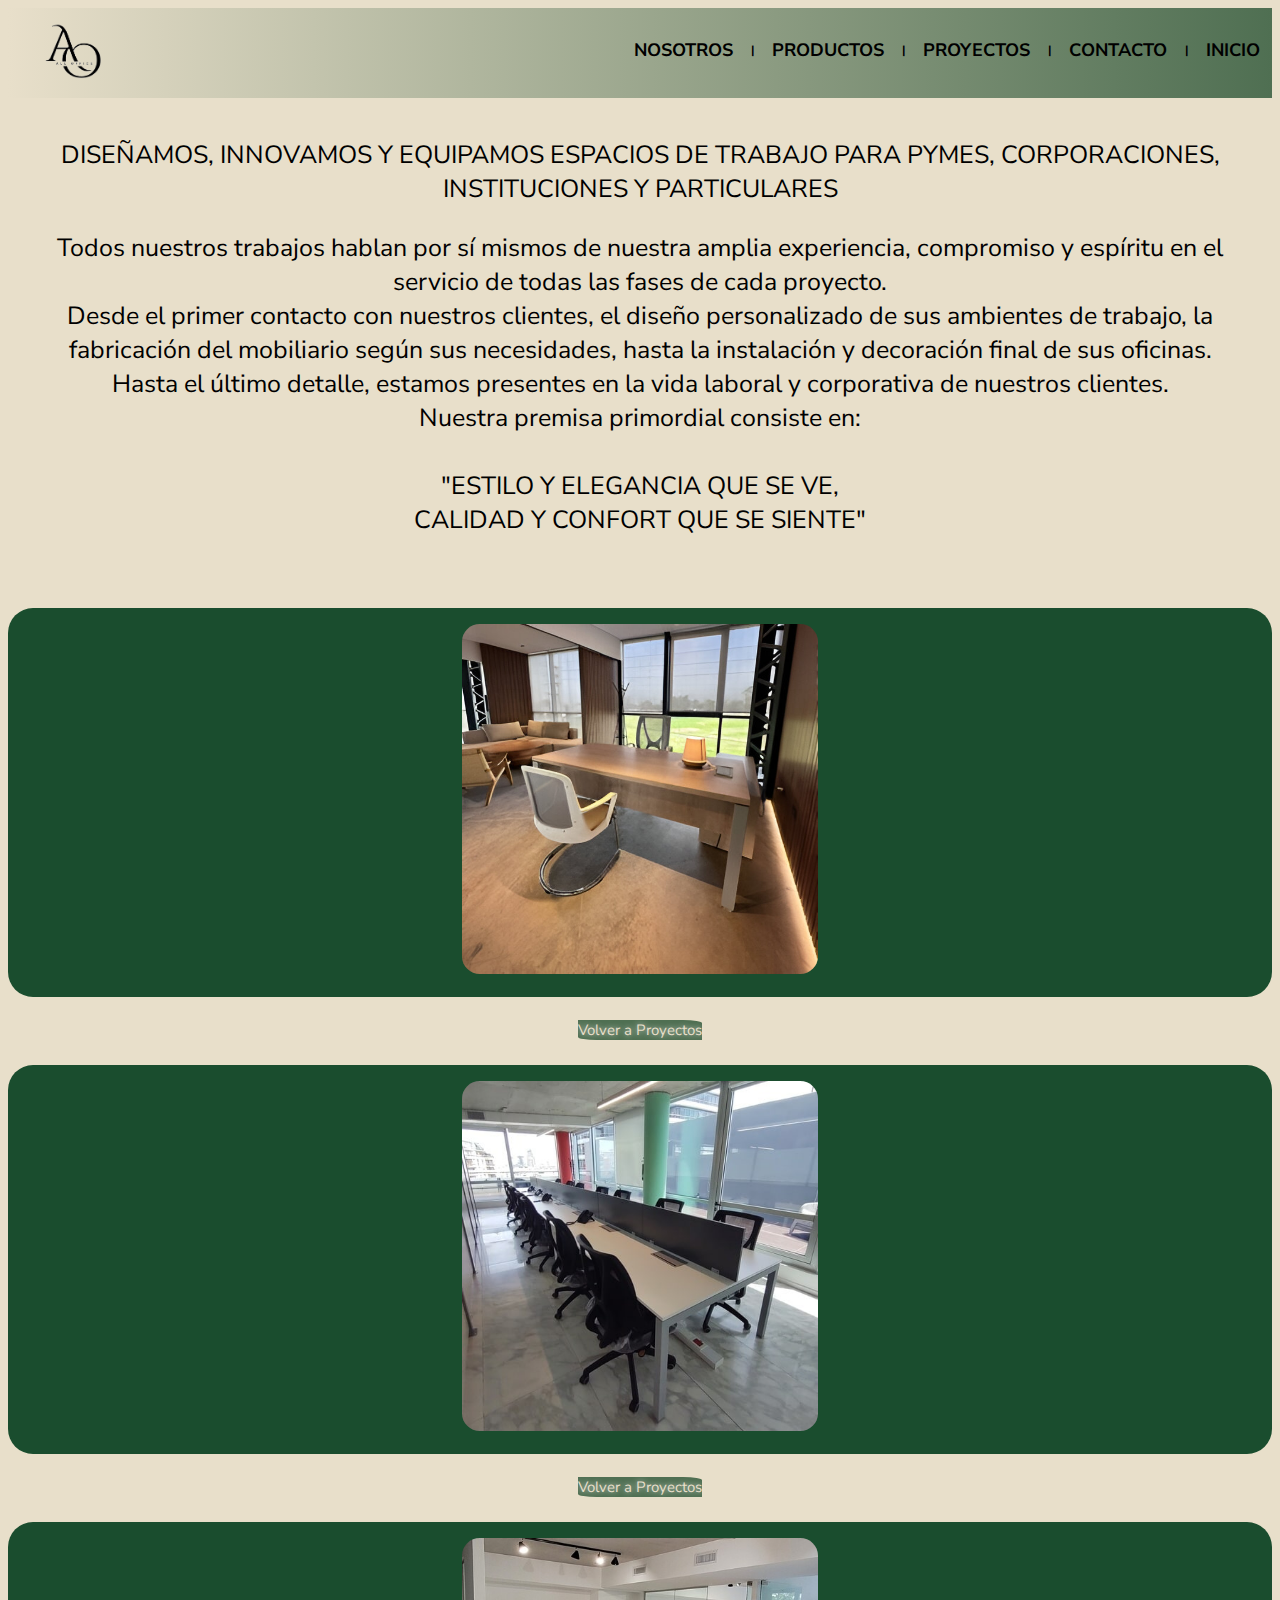
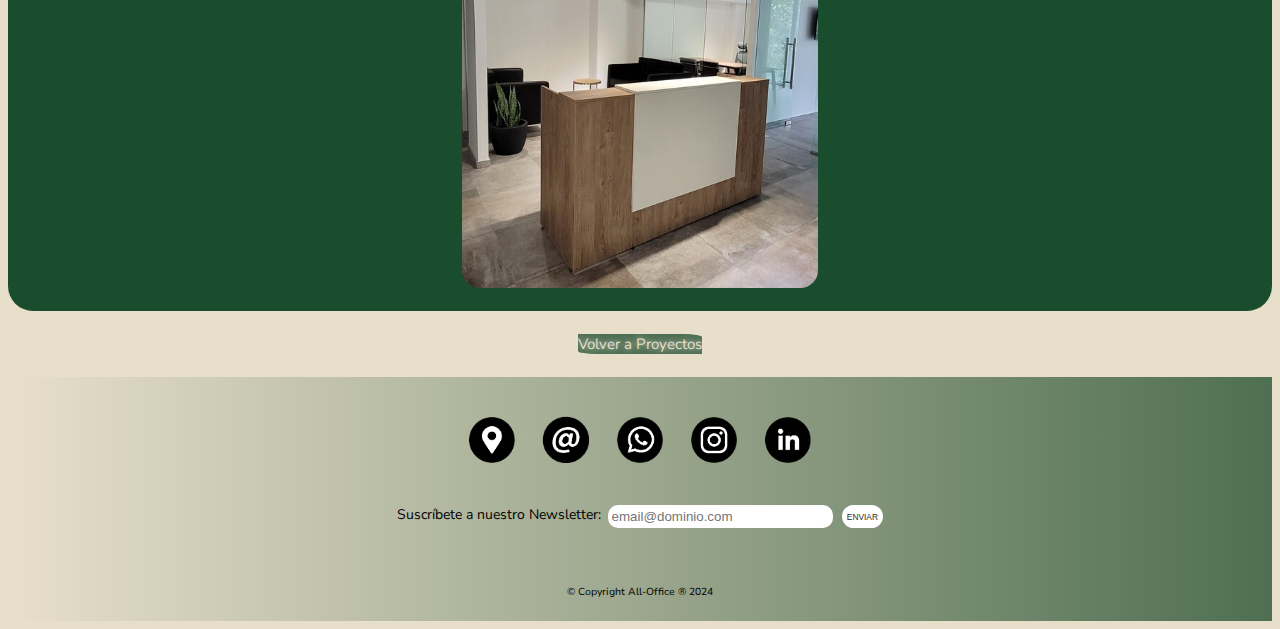
<file: proyectos.html>
<!DOCTYPE html>
<html lang="es">
<head>
    <meta charset="UTF-8">
    <meta name="viewport" content="width=device-width, initial-scale=1.0">
    <title>Proyectos</title>
    <link rel="stylesheet" href="style.css">
    <link rel="preconnect" href="https://fonts.googleapis.com">
    <link rel="preconnect" href="https://fonts.gstatic.com" crossorigin>
    <link href="https://fonts.googleapis.com/css2?family=Nunito+Sans:ital,opsz,wght@0,6..12,200..1000;1,6..12,200..1000&display=swap" rel="stylesheet">
    <link rel="preconnect" href="https://fonts.googleapis.com">
    <link rel="preconnect" href="https://fonts.gstatic.com" crossorigin>
    <link href="https://fonts.googleapis.com/css2?family=Briem+Hand:wght@100..900&display=swap" rel="stylesheet">
    <link rel="icon" href="Imágenes/iconologoempresa.png">
</head>
<body>
    <header>
        <section class="cajaEncabezado">
            <img src="Imágenes/logoempresa.png" class="logoEmpresa" alt="Logo de la empresa All-Office">

            <nav class="navMenu">
                
                <div class="cajaMenuDesplegable" id="menu">
                    <ul>
                        <li><img src="Imágenes/menu-regular-24.png" class="iconoMenuDesplegable" alt="Icono de menú desplegable">
                            <ul>
                                <li><a href="nosotros.html" class="listaMenuDesplegable">Nosotros</a></li>
                                <li><a href="productos.html" class="listaMenuDesplegable">Productos</a></li>
                                <li><a href="proyectos.html" class="listaMenuDesplegable">Proyectos</a></li>
                                <li><a href="contacto.html" class="listaMenuDesplegable">Contacto</a></li>
                                <li><a href="index.html" class="listaMenuDesplegable">Inicio</a></li>
                            </ul>
                        </li>
                    </ul>
                </div>

                <div class="cajaMenu">
                    <ul>
                        <li><a href="nosotros.html" class="listaMenu">Nosotros</a></li>
                        <li class="separador">|</li>
                        <li><a href="productos.html" class="listaMenu">Productos</a></li>
                        <li class="separador">|</li>
                        <li class="separador"><a href="proyectos.html" class="listaMenu">Proyectos</a></li>
                        <li class="separador">|</li>
                        <li><a href="contacto.html" class="listaMenu">Contacto</a></li>
                        <li class="separador">|</li>
                        <li><a href="index.html" class="listaMenu">Inicio</a></li>
                    </ul>
                </div>

            </nav>
        </section>
    </header>
    <main class="mainProyectos">
        <div class="entradaDeTexto">
            <p>
                DISEÑAMOS, INNOVAMOS Y EQUIPAMOS ESPACIOS DE TRABAJO PARA PYMES, CORPORACIONES, INSTITUCIONES Y PARTICULARES
            </p>
            <p>
                Todos nuestros trabajos hablan por sí mismos de nuestra amplia experiencia, compromiso y espíritu en el servicio de todas las fases de cada proyecto. <br>
                Desde el primer contacto con nuestros clientes, el diseño personalizado de sus ambientes de trabajo, la fabricación del mobiliario según sus necesidades, hasta la instalación y decoración final de sus oficinas.
                Hasta el último detalle, estamos presentes en la vida laboral y corporativa de nuestros clientes. <br>
                Nuestra premisa primordial consiste en: <br><br>
                "ESTILO Y ELEGANCIA QUE SE VE, <br> CALIDAD Y CONFORT QUE SE SIENTE"
            </p>
        </div>

        <br>

        <div class="proyectosGrid1">
            <div class="textosGrid1">      
                <h3>PROYECTO MARCOS PAZ</h3>    
                <p>
                    Convocados por la diseñadora María Laura Lorenzo, fuimos parte del equipamiento de las nuevas oficinas de la empresa 
                    Food Rush, que con 20 años de trayectoria en el rubro alimenticio se dedica a brindar servicios gastronómicos a empresas privadas y públicas.
                    <br>Nuestro equipo trabajó en el diseño integral para lograr optimizar 
                    la distribución y crear un estilo contemporáneo, liviano y cálido.
                </p>
            </div>

            <div class="imagenGrid1" id="contenidoImagen">                           
                <img src="Imágenes/Proyectos/marcos_paz4.jpeg" alt="proyecto marcos paz">
            </div>

            <div class="textosGrid1">                           
                <h3>TRABAJOS REALIZADOS</h3>
                <ul>Realizamos y brindamos:
                    <li>12 Puestos Operativos de la línea Pixel Cerrado</li>
                    <li>2 Puestos Gerenciales de la línea Pixel Cerrado</li>
                    <li>Salas de reunión y Capacitación</li>
                    <li>Materialización de espacios de Guardado</li>
                    <li>Sillas Bali y Danubio</li>
                    <li>Sillas Zoom y Bali con estructuras blancas y cromadas</li>
                </ul>
            </div>
        </div>
        <br>
        <a href="" id="direccionamientos"> Volver a Proyectos </a>

        <div class="proyectosGrid2">
            <div class="textosGrid2">
                <h3>OBRA AV. LUIS MARIA CAMPOS</h3>
                <p>
                    La Defensoria de Niños, Niñas y Adolescentes nos encomendó la reforma y equipamiento de uno de sus pisos de oficinas ubicadas en Palermo, CABA.
                    <br>Contaban con una planta libre rodeada de luz natural y terrazas, la cual se adecuó mediante trabajos de albañilería, tabiquería, pintura e iluminación,
                     en una obra que se extendió durante 45 días. <br> Un proyecto integral, en el cual desplegamos todos nuestros servicios y profesionalismo.
                </p>
            </div>

            <div class="imagenGrid2" id="contenidoImagen">
                <img src="Imágenes/Proyectos/luis_maria_campos.jpg" alt="proyecto luis maria campos">
            </div>

            <div class="textosGrid2">
                <h3>TRABAJOS REALIZADOS</h3>
                <ul> Realizamos y brindamos:
                    <li>Maximizar los espacios de trabajo colaborativos</li>
                    <li>Lograr puestos para 50 personas</li>
                    <li>Integrar la terraza como lugar de descanso y encuentro</li>
                    <li>4 Oficinas Gerenciales</li>
                    <li>1 Oficina Directiva</li>
                    <li>Espacios de Espera</li>
                    <li>Sillas certificadas Zoom</li>
                    <li>Escritorio gerencial Executive con sillones Forum</li>
                    <li>Sillas de cortesía Teo</li>
                </ul>
            </div>
        </div>
        <br>
        <a href="" id="direccionamientos"> Volver a Proyectos </a>

        <div class="proyectosGrid3">
            <div class="textosGrid3">
                <h3>PROYECTO ALBERTI</h3>
                <p>
                    Ip Magna, una empresa con más de 20 años de experiencia en el mercado de la Ortopedia, Traumatología y Neurocirugía, nos confió el desarrollo del equipamiento integral para 
                    sus nuevas oficinas ubicadas en Parque Patricios, CABA. Con base en un Layout existente, nuestro equipo de arquitectura y diseño trabajó para mejorar 
                    las dimensiones generales, incorporando mobiliario de medidas confortables y optimizando la circulación. <br>
                    Logramos un diseño minimalista, sólido y elegante.
                </p>
            </div>

            <div class="imagenGrid3" id="contenidoImagen">
                <img src="Imágenes/Proyectos/alberti.jpg" alt="proyecto alberti">
            </div>
            
            <div class="textosGrid3">
                <h3>TRABAJOS REALIZADOS</h3>
                <ul>Realizamos y brindamos:
                    <li>Selección de la línea Pixel Inclinado para todos los espacios</li>
                    <li>Diferenciación de áreas ejecutivas y operativas con el color de los planos de trabajo</li>
                    <li>1 Recepción</li>
                    <li>3 Oficinas Gerenciales</li>
                    <li>2 Salas de Reunión</li>
                    <li>Puestos operativos para 10 personas</li>
                    <li>Sector de Guardado personalizado</li>
                    <li>Mobiliario Completado con sillas Donovan y Madrid, ambas con respaldo de red</li>
                </ul>
            </div>
        </div>
        <br>
        <a href="" id="direccionamientos"> Volver a Proyectos </a>
        <br><br>
    </main>
    <footer>
        <div class="cajaPie">
            <a href="https://www.google.com/maps/place/Roma,+Italia/@41.9100711,12.5359979,11z/data=!3m1!4b1!4m6!3m5!1s0x132f6196f9928ebb:0xb90f770693656e38!8m2!3d41.8967068!4d12.4822025!16zL20vMDZjNjI?entry=ttu" target="_blank"><img src = "Imágenes/logoubicacion.png" class = "logosContacto" alt="Icono de Ubicación"></a>
            <a href="mailto:allofice@gmail.com"><img src = "Imágenes/logomail.png" class = "logosContacto" alt="Icono del mail"></a>
            <a href="https://wa.me" target="_blank"><img src="Imágenes/logowhatsapp.png" class = "logosContacto" alt="Icono de Whatsapp"></a>
            <a href="https://www.instagram.com" target="_blank"><img src="Imágenes/logoinstagram.png" class = "logosContacto" alt="Icono de Instagram"></a>
            <a href="http://www.linkedin.com" target="_blank"><img src="Imágenes/logolinkedin.png" class = "logosContacto" alt="Icono de Linked In"></a>
        </div>

        <div class="suscripcion">
            <form id="newsletter">
                <p>Suscríbete a nuestro Newsletter:
                <input type="email" name="correonews"  size="25" maxlength="30" id="correonews" class="input-padron" required placeholder="email@dominio.com"><input type="submit" value="Enviar" class="botonEnviar" onclick="newsletter()"></p>
                <p id="error1" class="message"></p>
            </form>
        </div>
        <script src="formulario.js"></script>
        <div class="copyright">
            <p class="copyright">&copy; Copyright All-Office &#174; 2024</p>
        </div>
    </footer>
</body>
</html>
</file>
<file: style.css>
/* Cuerpo de la página */
body{
    font-family: "Nunito Sans", sans-serif;
    font-optical-sizing: auto;
    font-style: normal;
    min-width: 380px;
    background-color:#E8DFCA;
}

/* Encabezado fijo */
header {
    background-color: #4f6f52;
    background-image: linear-gradient(to right, #E8DFCA, #4f6f52);
    position: sticky;
    top: 0;
}

.cajaEncabezado{
    display: flex;
    flex-wrap: wrap;
    justify-content: space-between;
}

.logoEmpresa{
    position: relative;
    width: 70px;
    height: 70px;
    padding: 10px;
    left: 20px;
    vertical-align: middle;
}

.iconoMenuDesplegable {
    padding: 14px 30px;
}

.cajaMenuDesplegable li {
    text-decoration: none;
    color: #FFFFFF;
    list-style: none;
}

.cajaMenuDesplegable li a{
    background-image: linear-gradient(to right, #E8DFCA, #4f6f52);
    color: #E8DFCA;
    text-decoration: none;
    padding: 10px 15px;
    display: block;
    text-align: right;
    font-weight: bold;
    font-size: 20px;
}

.cajaMenuDesplegable li ul {
    display: none;
    position: absolute;
}

.cajaMenuDesplegable li:hover > ul{
    display: block;
    width: 100%;
    display: flex;
    flex-direction: column;
    left: -40px;
}

.cajaMenuDesplegable li ul li ul {
    display: none;
    position: absolute;
}

.cajaMenuDesplegable li {
    cursor: pointer;
}

.listaMenuDesplegable:hover{
    color:#000000;
}

.cajaMenu{
    display: none;
}

/* Página Inicio */
.logoInicio {
    text-align: center;
}

.logoInicio img {
    margin: 30px 0 0 0;
}

.logoInicio h1{
    font-size: 0.8em;
    margin: 0 0 10px 0;
}

.parrafoInicio {
    margin: 24px 12px;
    text-align: center;
}

.parrafoInicio h2 {
    font-size: 1.2em;
}

.parrafoInicio p{
    font-size: 0.8em;
}

.parrafoInicio a{
    text-decoration: none;
    color: #1A4D2E;
}

.caracteristicasEmpresaMarquee {
    font-weight: bold;
    text-transform: uppercase;
    font-size: 1.2em;
    text-align: center;
    display: flex;
    justify-content: center;
    margin: 30px 0 0 0;
}

.caracteristicasEmpresa {
    display: none;
}

.fraseEmpresa {
    font-family: "Briem Hand", cursive;
    font-size: 20px;
    display: flex;
    justify-content: center;
    text-align: center;
}

.productosDestacados {
    text-align: center;
    font-weight: bold;
    border: 2px solid #4f6f52;
    border-radius: 8px;
    position: relative;
    background-color: #1A4D2E;
    padding: 0 2em 1.6em;
    margin: 1.5em;
    color: #E8DFCA;
}

.productosDestacados p {
    font-size: 20px;
    display: flex;
    justify-content: center;
}

.productosDestacados img {
    display: inline-flex;
    width: 6em;
    height: 6em;
    text-align: center;
    vertical-align: middle;
    box-sizing: border-box;
    padding: 0.6em;
    background-color: #FFFFFF;
    border-radius: 8px;
    margin: 0.2em;
}

/* Página Nosotros */
.mainNosotros{
    padding: 1.5em 0.5em;
    text-align: center;
}

.mainNosotros h1{
    padding: 0;
    font-size: 1.5em;
    margin: 0 0 0.5em;
}

.mainNosotros a{
    text-decoration: none;
    color: #1A4D2E;
}

.parrafoNosotros {
    grid-template-rows: 100px 100px;
    grid-template-columns: 1fr 2fr 1fr 1fr 1fr;
    grid-gap: 5px;
}

.mainNosotros p {
    text-align: center;
}

.mainNosotros img {
    width: 50%;
    border-radius: 10px;
}

.masNosotros {
    font-size: 1.1em;
    font-style: italic;
}

.nuestrosDiferenciales {
    display: grid;
    grid-template-columns: auto auto auto auto;
    margin: 1.6em 1.5em 3em;
    justify-items: center;
    background-color: #FFFFFF;
    border-radius: 1em;
    padding: 0 0 25px 0;
    box-shadow: 0px 0px 30px 4px #4f6f52;
    text-transform: uppercase;
}

.nuestrosDiferenciales h2 {
    grid-column-start: 1;
    grid-column-end: 5;
    font-size: 18px;
}

.nuestrosDiferenciales p{
    display: none;
}

.nuestrosDiferenciales img {
    width: 2.5em;
}

.seccionValores {
    display: grid;
    grid-template-columns: auto auto auto auto;
    margin: 0 0 3em 0;
    justify-items: center;
}

.seccionValores h2 {
    grid-column-start: 1;
    grid-column-end: 5;
}

.seccionValores p{
    text-transform: uppercase;
    font-weight: bold;
}

.seccionValores img {
    width: 3em;
}

.contactenosNosotros{
    text-align: center;
    padding: 0 0 1em 0;
    animation: pulse;
    animation-duration: 2s;
    animation-iteration-count: infinite;
}

.contactenosNosotros a{
    text-decoration: none;
    text-transform: uppercase;
    font-weight: bold;
    color: #000000;
    border-radius: 1.5em;
    background-color: white;
    padding: 0.5em;
}

.contactenosNosotros a:hover {
    color: #1A4D2E;
    border: 1px solid #1A4D2E;
    transform: scale(1.2);
}

/* Página Productos */
.mainProductos {
    display: flex;
    flex-direction: column;
    flex-wrap: nowrap;
    justify-content: space-between;
}

.imagenProductos{
    display: none;
}

.categorias {
    display: flex;
    flex-wrap: wrap;
    justify-content: center;
    background-image: url("Imágenes/Ambiente\ -\ Oficina\ 01.jpeg");
    background-position: center center;
    background-size: cover;
    border: #4f6f52 6px solid;
    border-radius: 3em;
    padding: 0;
}

.categorias li{
    display: flex;
    justify-content: center;
    align-items: center; 
    margin: 15px;
    padding: 1em;
    box-sizing: border-box;
    border-radius: 4em;
    color: #1A4D2E;
    font-size: 14px;
    background-color: white;
    width: 12em;
    list-style: none;
    text-align: center;
    vertical-align: middle;   
}

.categorias li:hover{
    border-color: #1A4D2E;
    color: #4f6f52;
    transform: scale(1.1);
    background-color: #FFFFFF;
}

.categorias h2 {
    font-weight: bold;
}

.categorias a{
    text-decoration: none;
    color: #1A4D2E;
}

.presentacionProductos {
    display: flex;
    flex-direction: column;
    text-align: center;
    color: #FFFFFF;
    background-color: #1A4D2E;
    margin: 0 0 15px 0;
}

.presentacionProductos div {
    padding: 24px;
}

.presentacionProductos h1 {
    font-size: 26px;
    text-transform: uppercase;
}

.presentacionProductos h2{
    background-color: #4f6f52;
    color: #E8DFCA;
    margin: 1em;
    border-radius: 5em;
    padding: 1em;
    font-size: 1.3em;
    text-transform: uppercase;
    text-align: center;
}

.presentacionProductos h3{
    vertical-align: middle;
    display: contents;
    color: #1A4D2E;
    font-weight: bold;
}

.presentacionProductos img {
    width: 88px;
}

.presentacionProductos ul {
    padding: 0;
}

.presentacionProductos li {
    font-size: 14px;
    display: inline-block;
    padding: 2em;
    height: 7em;
    width: 7em;
    border-radius: 2em;
    color: #1A4D2E;
    margin: 1.5%;
    vertical-align: middle;
    background-color: #FFFFFF;
    align-content: center;
}

.presentacionProductos li:hover{
    color: #4f6f52;
    box-shadow: 0px 0px 6px 3px;
}

/* Página de Contacto */
.mainContacto {
    padding: 1em;
    display: flex;
    flex-direction: column;
    flex-wrap: nowrap;
    align-items: center;
    margin: auto;
    text-align: center;
}

.mainContacto h1{
    text-align: center;
}

.mainContacto input, textarea, select, form {
    border-radius: 2em;
    border-style: none;
    font-size: 14px;
    padding: 0.5em;
    text-align: center;
    align-items: center;
    width: 100%;
    box-sizing: border-box;
}

.mainContacto select {
    cursor: pointer;
}

.mainContacto textarea {
    max-height: 200px;
    min-height: 32px;
    max-width: 100%;
    min-width: 100%;
    text-align: center;
    align-items: center;
}

.mainContacto form {
    width: 350px;
    margin: auto;
    align-items: center;
    text-align: center;
}

#error {
    padding: 0;
    font-size: 14px;
    color: red;
}

#bl {
    width: 350px;
    padding: 0.5em;
    border-radius: 2em;
    text-transform: uppercase;
    font-size: 1em;
    font-weight: bold;
    background-color: #1A4D2E;
    color: #E8DFCA;
    margin: 0 0 0.5em 0;
}

#bl:hover{
    cursor: pointer;
    background-color: #4f6f52;
    color: #000000;
}

/* Página Proyectos */
.mainProyectos{
    text-align: center;
    justify-self: center;
}

.entradaDeTexto{
    font-size: 20px;
    margin: 40px 20px 0;
    text-align: center;
}

.estiloAuxiliar{
    color: #E8DFCA;
    background-color: #4f6f52;
    border-radius: 50px;
}

.proyectosGrid1, .proyectosGrid2, .proyectosGrid3{
    display: grid;
    background-color: #1A4D2E;
    border-radius: 25px;
    padding: 10px;
    margin: 1.5em 0 0;
}

.proyectosGrid1 > div, .proyectosGrid2 > div, .proyectosGrid3 > div {
    text-align: center;
    padding: 4%;
    height: auto;
}

div > ul{
    color: #E8DFCA;
}

#direccionamientos{
    font-size: 15px;
    color: #E8DFCA;
    text-decoration: none;
    background-color: #4f6f52;
    border-radius: 0px 15% 0px 15%;
    text-shadow: 0 0 5px rgba(255, 255, 255, 0.5),
    0 0 10px rgba(255, 255, 255, 0.3), 
    0 0 15px rgba(255, 255, 255, 0.2);
}

#contenidoImagem{
    background-color: none;
}

.proyectosGrid1 h3, .proyectosGrid2 h3, .proyectosGrid3 h3{
    background-color: #4f6f52;
    border-radius: 30px;
    margin: 0.5em;
}

.proyectosGrid1 p, .proyectosGrid2 p, .proyectosGrid3 p{
    margin: 0;
}

.imagenGrid1:hover, .imagenGrid2:hover, .imagenGrid3:hover{
    transform: scale(1.2);
}

.imagenGrid1 img, .imagenGrid2 img, .imagenGrid3 img {
    border-radius: 5%;
    height: auto;
    max-width: 100%;
}

.textosGrid1, .textosGrid2, .textosGrid3 {
    height: 350px;
    color: #E8DFCA;
    margin: 0 0 8px;
    justify-content: center;
}

.textosGrid1 ul, .textosGrid2 ul, .textosGrid3 ul {
    list-style-position: inside;
    padding: 0;
    margin: 0;
}

/* Pie de página */
footer{
    background-image: linear-gradient(to right, #E8DFCA, #4f6f52);
    display: flex;
    flex-direction: column;
    align-items: center;
}

.logosContacto {
    padding: 0.1em;
    font-size: 30px;
    width: 2em;
    text-align: center;
    text-decoration: none;
    margin: 5px 2px;
    border-radius: 50%;
}

.logosContacto:hover{
    transform: scale(1.2);
}

.cajaPie {
    text-align: center;
    padding: 2% 0 0 0;
}

.suscripcion {
    text-align: center;
    bottom: 1em;
}

.input-padron{
    padding: 0.3em;
    border: none;
    border-radius: 10px;
    margin: 0 0.5em;
}

.botonEnviar{
    text-transform: uppercase;
    margin-left: 0.3em;
    padding: 0.6em;
    border: none;
    border-radius: 14px;
    font-size: 0.6em;
    vertical-align: middle;
    background-color: #ffffff;
    color: #2d2b27;
}
    
.botonEnviar:hover{
    cursor: pointer;
    background-color: #4f6f52;
    color: #000000;
}

.copyright {
    font-size: 0.8em;
    text-align: center;
    bottom: 0.4em;
    padding: 0.5em;
}

@media only screen and (min-width: 576px) {
    /* Página Nosotros */
    .nuestrosDiferenciales h2{
        font-size: 24px;
    }

    .nuestrosDiferenciales p{
        display: grid;
        font-weight: bold;
        text-transform: uppercase;
    }

    /* Categorías que trabajamos */
    .categorias {
        display: flex;
        justify-content: center;
        align-items: center;
        padding: 3em 4em;
        height: auto;
        flex-wrap: wrap;
    }

    .categorias li{
        font-size: 14px;
    }

    .imagenProductos{
        display: inline;
        width: 3em;
    }

  }

  @media only screen and (min-width: 768px){
    .navMenu li {
        padding: 0 8px;
    }

    #menu {
        display: none;
    }

    .cajaMenu {
        display: flex;
        padding: 14px 0 0 0;
        font-size: 10px;
    }
        
    .cajaMenu ul {
        display: flex;
        justify-content: space-between;
        vertical-align: middle;
        list-style: none;
        padding: 1px 2px 0 0;
    }

    .cajaMenu ul li {
        text-decoration: none;
    }

    .cajaMenu li a{
        text-decoration: none;
        color: black;
        padding: 5px 2px;
        font-weight: bold;
        text-transform: uppercase;
        font-size: 18px;
        display: flex;
    }

    .separador {
        font-weight: bold;
        color:#000000;
        display: flex;
        align-items: center;
        font-size: 12px;
    }
    
    .cajaMenu a:hover{
        color: #1A4D2E;
        background-color: #FFFFFF;
        border-radius: 2em;
        transition: 0.3s;
    }

    /* Página Inicio */
    .caracteristicasEmpresaMarquee{
        display: none;
    }

    .caracteristicasEmpresa {
        font-weight: bold;
        text-transform: uppercase;
        font-size: 1.2em;
        text-align: center;
        display: flex;
        justify-content: center;
        margin: 40px 0 0 0;
    }

    .parrafoInicio {
        margin: 0 10em;
    }

    .parrafoInicio p {
        font-size: 1.2em;
    }
    
    .parrafoInicio h2 {
        font-size: 2em;
    }

    .parrafoInicio h4 {
        font-size: 1.5em;
    }

    /* Página Nosotros */
    .parrafoNosotros {
        display: grid;
        grid-template: 1fr 1fr / 1fr 1fr;
        align-content: center;
        justify-content: center;
        align-items: center;
        justify-items: center;
        margin: 0 60px;
    }

    .parrafoNosotros p{
        font-size: 20px;
    }
    
    .parrafoNosotros img {
        width: 80%;
    }

    .premisaNosotros p{
        justify-content: center;
    }

    .masNosotros {
        margin: 20px;
    }
    .nuestrosDiferenciales img, p{
        display: flex;
        padding: 0px 5px;
    }
    
    /* Página Productos */
    .categorias {
        padding: 3em;
        border-radius: 5em;
        height: 360px;
    }

    .categorias li {
        height: 170px;
        text-align: center;
        vertical-align: middle;
    }

    .categorias a {
        display: flex;
        flex-direction: column;
        justify-content: center;
        align-items: center;
    }

    .imagenProductos{
        display: flex;
        width: 3em;
    }

    /* Página Proyectos */
    .mainProyectos{
        text-align: center;
        justify-self: center;
    }

    .entradaDeTexto{
        font-size: 25px;
    }

    .estiloAuxiliar{
        color: #E8DFCA;
        background-color: #4f6f52;
        border-radius: 50px;
    }

    .proyectosGrid1{
        width:100%;
        display: grid;
        grid-template-columns: repeat(3, 1fr);
        grid-gap: 50px;
        background-color: #1A4D2E;
        padding: 0px;
        transition: 0.5s ease;
        border-radius: 25px;
    }

    .proyectosGrid1 > div {
        text-align: center;
        padding: 4%;
        height: 350px;
    }

    div > ul{
        color: #E8DFCA;
    }

    #direccionamientos{
        font-size: 15px;
        color: #E8DFCA;
        text-decoration: none;
        background-color: #4f6f52;
        border-radius: 0px 15% 0px 15%;
        text-shadow: 0 0 5px rgba(255, 255, 255, 0.5),
        0 0 10px rgba(255, 255, 255, 0.3), 
        0 0 15px rgba(255, 255, 255, 0.2);
    }

    #contenidoImagem{
        background-color: none;
    }
    .proyectosGrid1:hover{
        transform: scaleY(1.2);
    }

    h3{
        background-color: #4f6f52;
        border-radius: 30px;
    }

    .imagenGrid1{
        transition: 0.3s ease;
        justify-content: center;
        height: 350px;
    }

    .imagenGrid1:hover{
        transform: scale(1.2);
    }

    .imagenGrid1 img{
        width: 100%;
        height: 100%;
        border-radius: 5%;
    }

    .textosGrid1 {
        position: relative;
        opacity: 0;
        transition: 0.6s ease ;
        height: 350px;
    }

    .textosGrid1 p,h3{
        margin: 12px;
        line-height: 1.5;
        color: #E8DFCA;
    }

    .proyectosGrid1:hover .textosGrid1{
        opacity: 1;
    }

    .proyectosGrid2 {
        width:100%;
        display: grid;
        grid-template-columns: repeat(3, 1fr);
        grid-gap: 50px;
        background-color: #1A4D2E;
        padding: 0px;
        transition: 0.5s ease;
        border-radius: 25px;
    }

    .proyectosGrid2 > div {
        text-align: center;
        height: 350px;
        padding: 4%;
    }

    .proyectosGrid2:hover{
        transform: scaleY(1.2);
    }

    .imagenGrid2{
        transition: 0.3s ease;
        justify-content: center;
    }

    .imagenGrid2:hover{
        transform: scale(1.2);
    }

    .imagenGrid2 img{
        width: 100%;
        height: 100%;
        border-radius: 5%;
    }

    .textosGrid2 {
        position: relative;
        opacity: 0;
        transition: 0.6s ease ;
        height: 350px;
    }

    .textosGrid2 p,h3{
        margin: 12px;
        line-height: 1.5;
        opacity: 1;
        color: #E8DFCA;

    }

    .proyectosGrid2:hover .textosGrid2{
        opacity: 1;
    }

    .proyectosGrid3{
        width:100%;
        display: grid;
        grid-template-columns: repeat(3, 1fr);
        grid-gap: 50px;
        background-color: #1A4D2E;
        padding: 0px;
        transition: 0.5s ease;
        border-radius: 25px;
    }

    .proyectosGrid3 > div {
        text-align: center;
        height: 350px;
        padding: 4%;
    }

    .proyectosGrid3:hover{
        transform: scaleY(1.2);
    }

    .imagenGrid3{
        transition: 0.3s ease;
        justify-content: center;
    }

    .imagenGrid3:hover{
        transform: scale(1.2);
    }

    .imagenGrid3 img{
        width: 100%;
        height: 100%;
        border-radius: 5%;
    }

    .textosGrid3 {
        position: relative;
        opacity: 0;
        transition: 0.6s ease ;
        height: 350px;
    }  

    .textosGrid3 p,h3{
        margin: 12px;
        line-height: 1.5;
        opacity: 1;
        color: #E8DFCA;
    }

    .proyectosGrid3:hover .textosGrid3{
        opacity: 1;
    }

  }
</file>
